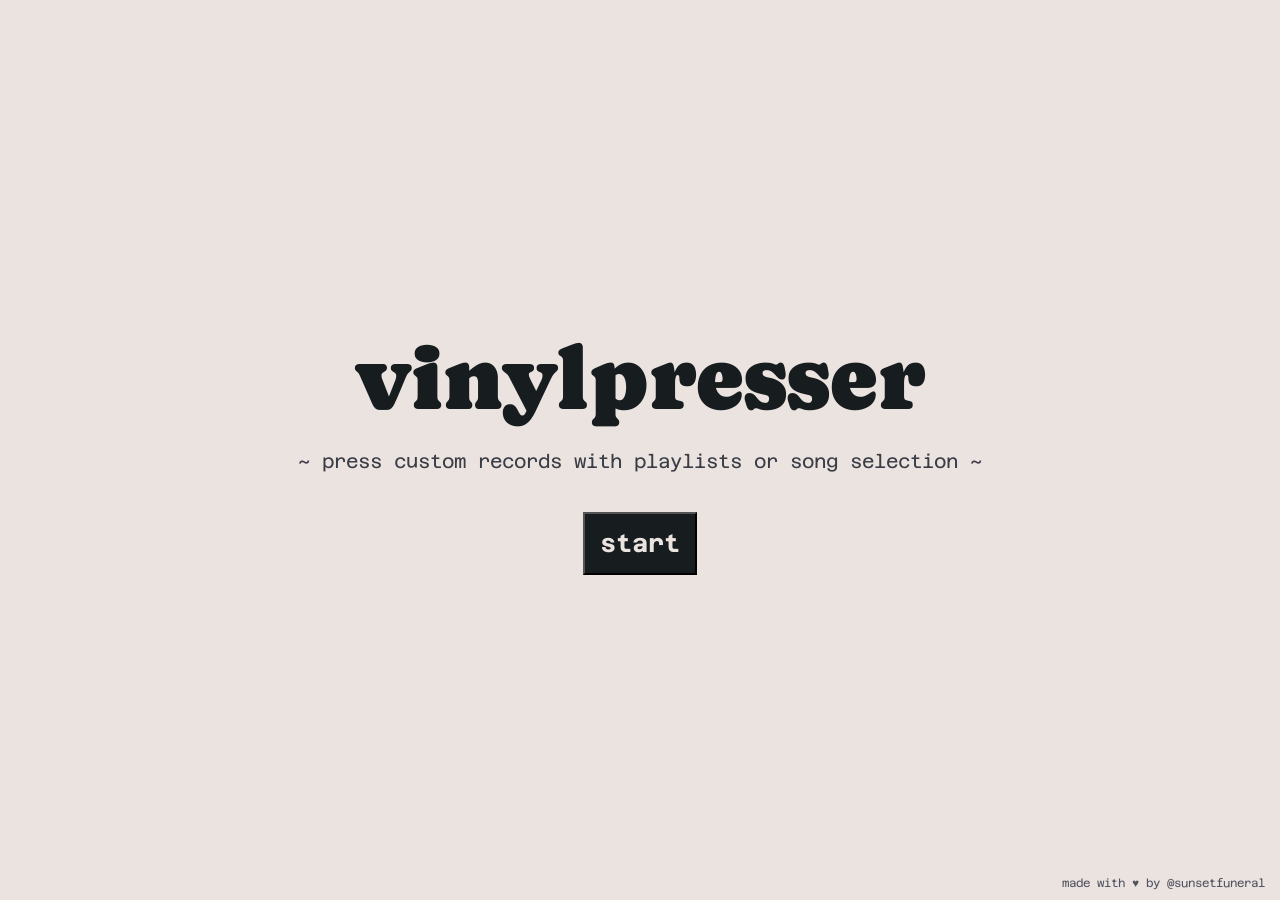
<file: index.html>
<!DOCTYPE html>
<html lang="en">
<head>
<meta charset="UTF-8">
<meta name="viewport" content="width=device-width, initial-scale=1.0, maximum-scale=1.0">
<title>vinylpresser</title>
<link rel="stylesheet" href="style.css">
</head>

<body>
    <div class="fadeScreen"></div> 
    <div id="homepage">
        <h1>vinylpresser</h1>
        <b1>~ press custom records with playlists or song selection ~</b1>
        <a href="page1.html">
            <button class="fadeButton">start</button>
        </a>
    </div>
    <div class="credits">made with ♥︎ by @sunsetfuneral</div>
    <script>
        document.querySelectorAll('a').forEach(link => {
            link.addEventListener('click', e => {

                if (link.hostname === window.location.hostname) {
                e.preventDefault(); 
                const target = link.href;

                document.querySelector('.fadeScreen').classList.add('isActive');

                setTimeout(() => {
                    window.location.href = target;
                }, 300); 
                }
            });
        });

        window.addEventListener('load', () => {
            const overlay = document.querySelector('.fadeScreen');
            overlay.classList.remove('isActive');
        });
    </script>
</body>
</html>
</file>
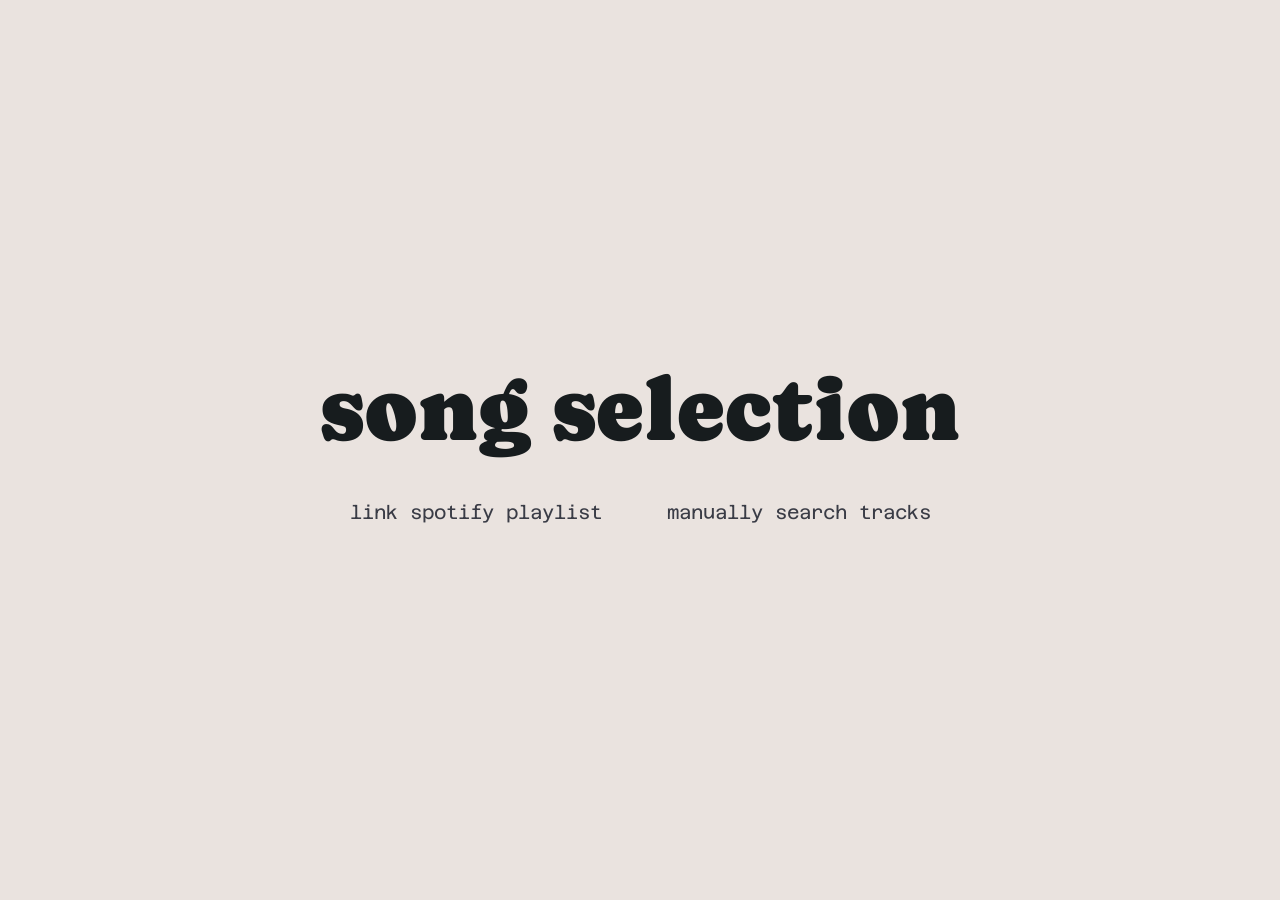
<file: page1.html>
<!DOCTYPE html>
<html lang="en">
<head>
<meta charset="UTF-8">
<meta name="viewport" content="width=device-width, initial-scale=1.0, maximum-scale=1.0">
<title>vinylpresser</title>
<link rel="stylesheet" href="style.css">
</head>

<body>
    <div class="fadeScreen isActive"></div> 
    <div id="songimport">
        <h1>song selection</h1>
        <div class="container">
            <div class="box">
                <b1>link spotify playlist</b1>
            </div>
            <div class="box">
                <b1>manually search tracks</b1>
            </div>
        </div>
    </div>
    <script>
        document.querySelectorAll('a').forEach(link => {
            link.addEventListener('click', e => {
                if (link.hostname === window.location.hostname) {
                    e.preventDefault(); 
                    const target = link.href;
                    document.querySelector('.fadeScreen').classList.add('isActive');
                    setTimeout(() => {
                        window.location.href = target;
                    }, 200); 
                }
            });
        });

        window.addEventListener('pageshow', () => {
            const overlay = document.querySelector('.fadeScreen');
            overlay.classList.remove('isActive');
        });
    </script>
</body>
</html>
</file>
<file: style.css>
@font-face {
    font-family: Caprasimo;
    src: url(./assets/fonts/Caprasimo/Caprasimo-Regular.ttf), format('truetype');
}

@font-face {
    font-family: Azeret_Mono;
    src: url(./assets/fonts/Azeret_Mono/static/AzeretMono-Regular.ttf), format('truetype');
}

@font-face {
    font-family: Azeret_Mono;
    src: url(./assets/fonts/Azeret_Mono/static/AzeretMono-Bold.ttf), format('truetype');
    font-weight: bold;
}

* {
    margin: 0;
    padding: 0;
    box-sizing: border-box;
}

html, body {
    width: 100%;
    height: 100%;
    overflow: hidden;
}

body {
    height: 100dvh;
    background: #eae3df;
    position: relative;
}
    
#homepage,
#songimport {
    position: absolute;
    inset: 0;
    display: flex;
    flex-direction: column;
    justify-content: center;
    align-items: center;
    z-index: 2;
    transition: opacity 1.0s ease;
}

.credits {
    font-family: 'Azeret_Mono';
    font-size: clamp(10px, 0.9vw, 15px);
    color: #515360;
    
    position: fixed;
    bottom: 10px; 
    right: 15px; 
    z-index: 900; 
    pointer-events: none; 
}

#homepage h1,
#songimport h1 {
    font-family: 'Caprasimo', serif;
    font-size: clamp(42px, 8vw, 90px);
    color: #171c1e;
    font-weight: normal;
    padding-bottom: 20px;
    text-align: center;
}

#homepage b1,
#songimport b1 {
    font-family: 'Azeret_Mono', serif;
    font-size: clamp(16px, 1.5vw, 30px);
    color:#3a3c46;
    text-align: center;
}

.fadeButton {
    margin-top: 40px;
    padding: 15px;
    font-family: 'Azeret_Mono', serif;
    font-weight: bold;
    font-size: clamp(18px, 3vw, 25px);
    background-color: #171c1e;
    color: #eae3df;
    cursor: pointer;
    transition: all 0.3s ease;
}

.fadeButton:hover {
    background-color: #eae3df;
    color: #171c1e;
}

.fadeScreen {
  position: fixed;
  inset: 0;
  background-color: #eae3df;
  opacity: 0;
  pointer-events: none;
  transition: opacity 0.3s ease-in-out;
  z-index: 999;
}

.fadeScreen.isActive {
  opacity: 1;
  pointer-events: all;
}

.container {
  display: flex;       
  gap: 25px;
  padding-left: 5px;
  padding-right: 5px;
}

.box {
  flex: 1;             
  padding: 20px;
  white-space: nowrap;
  background-color:#eae3df
}
</file>
